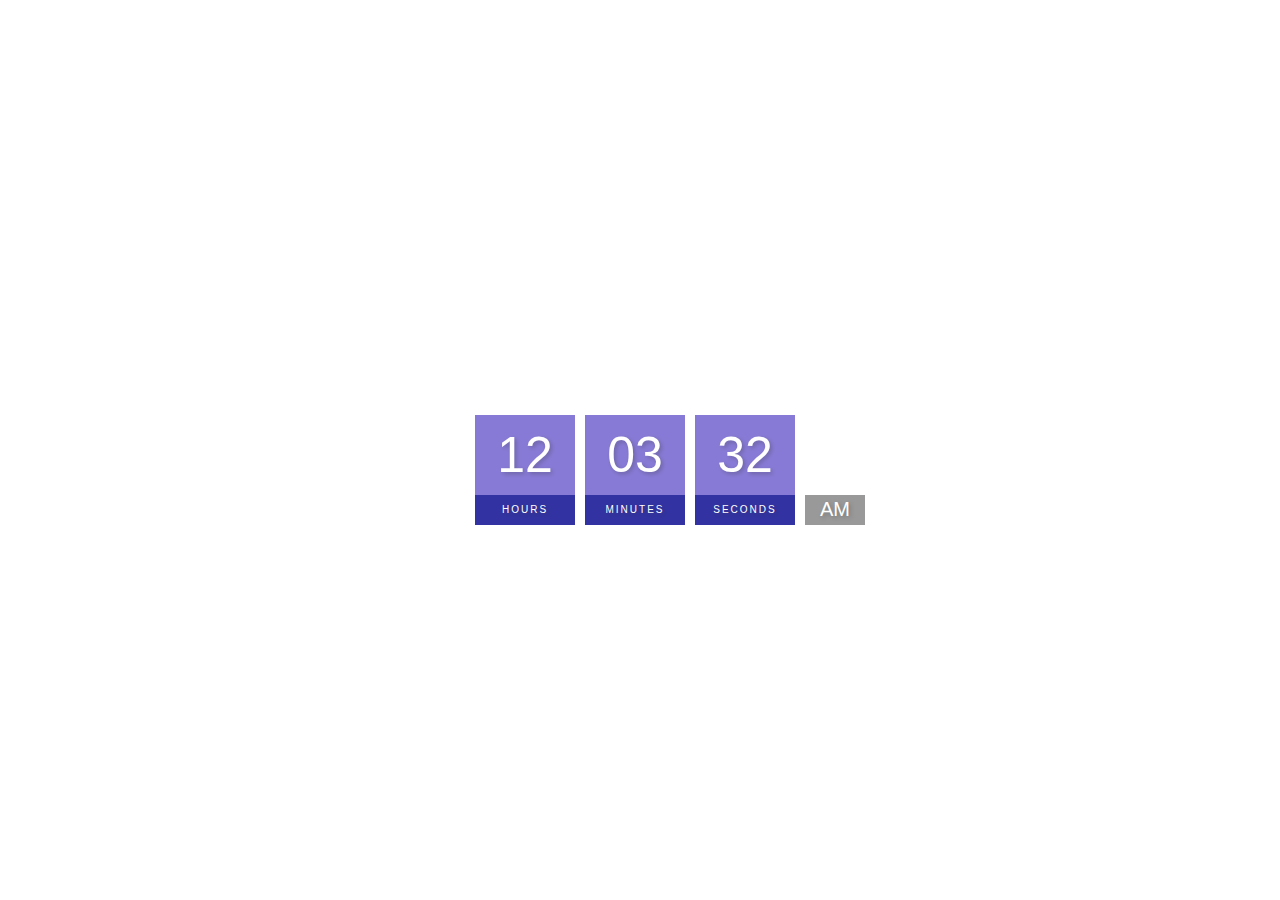
<file: digital clock/index.html>
<!DOCTYPE html>  <!--tells which version of html we are using-->
<html lang="en"> <!--lang tag sets the language of the page to english-->
<head>
    <meta charset="UTF-8"> <!--charset defines html character encoding,utf-8 contains all characters and symbols-->
    <meta http-equiv="X-UA-Compatible" content="IE=edge"> <!--most recent internet explorer is edge-->
    <meta name="viewport" content="width=device-width, initial-scale=1.0"><!--tells the browser and have to resize the page--> 
     <title>Digital Clock</title><!--sets the title of the-->
    <link rel="stylesheet" href="style.css"><!--relation b/w html file and css file-->
</head>
<body>
    <h2>Digital clock</h2>
    <div class="clock">
        <div>
            <span id="hour">00</span>
            <span class="text">Hours</span>
        </div>
        <div>
            <span id="minutes">00</span>
            <span class="text">Minutes</span>
        </div>
        <div>
            <span id="seconds">00</span>
            <span class="text">Seconds</span>
        </div>
        <div>
            <span id="ampm">AM</span>
        </div>
    </div>
    <script src="index.js"></script>
</body>
</html>
<!--output:Digital clock
         00 Hours
         00 Minutes
         00 Seconds
         AM
open explorer session with ctrl+shift+e-->
</file>
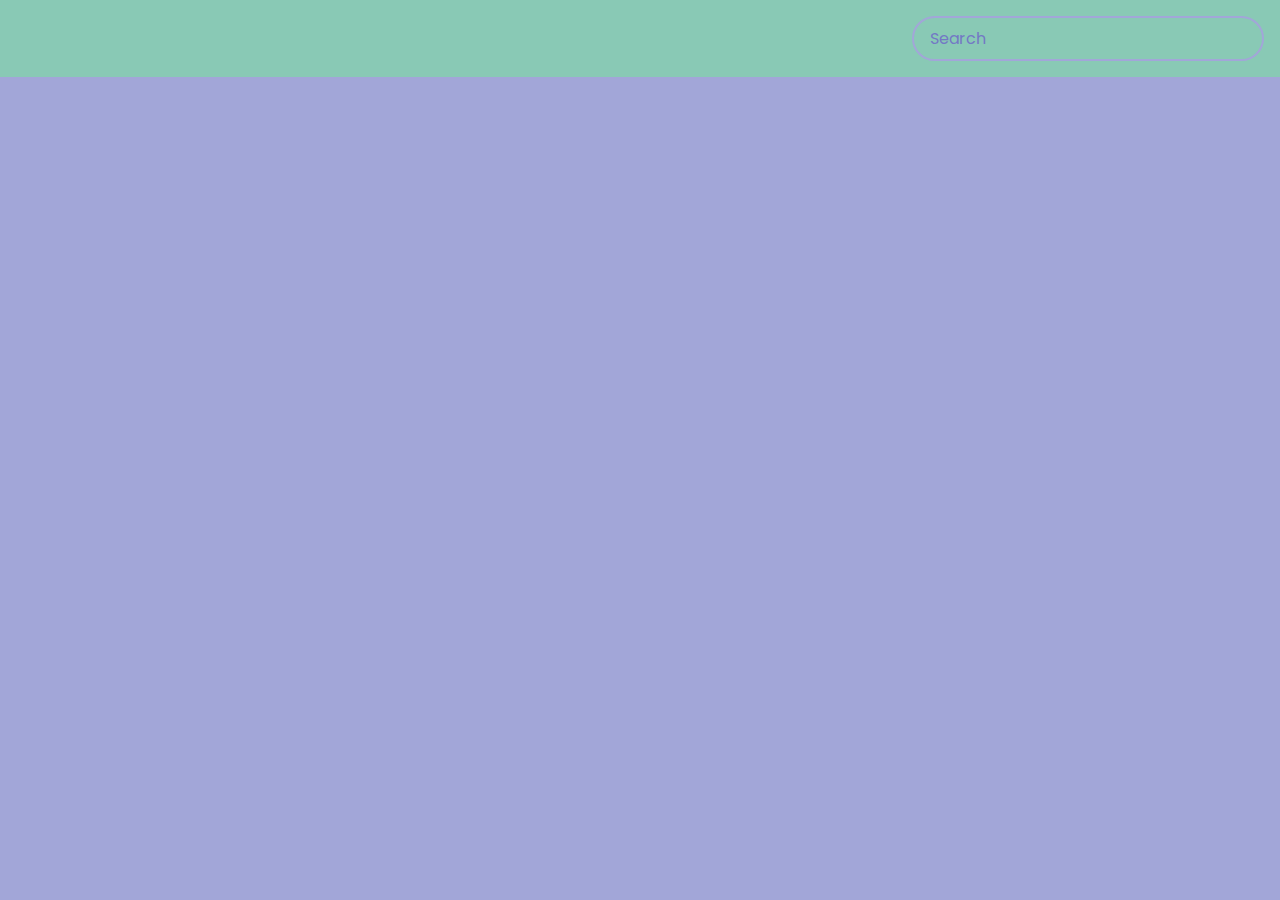
<file: movie/index.html>
<!DOCTYPE html>
<html lang="en">
  <head>
    <meta charset="UTF-8" />
    <meta name="viewport" content="width=device-width, initial-scale=1.0" />
    <link rel="stylesheet" href="style.css" />
    <title>Movie App</title>
  </head>
  <body>
    <header>
      <form id="form">
        <input type="text" id="search" class="search" placeholder="Search">
      </form>
    </header>

    <main id="main"></main>

    <script src="script.js"></script>
  </body>
</html>
</file>
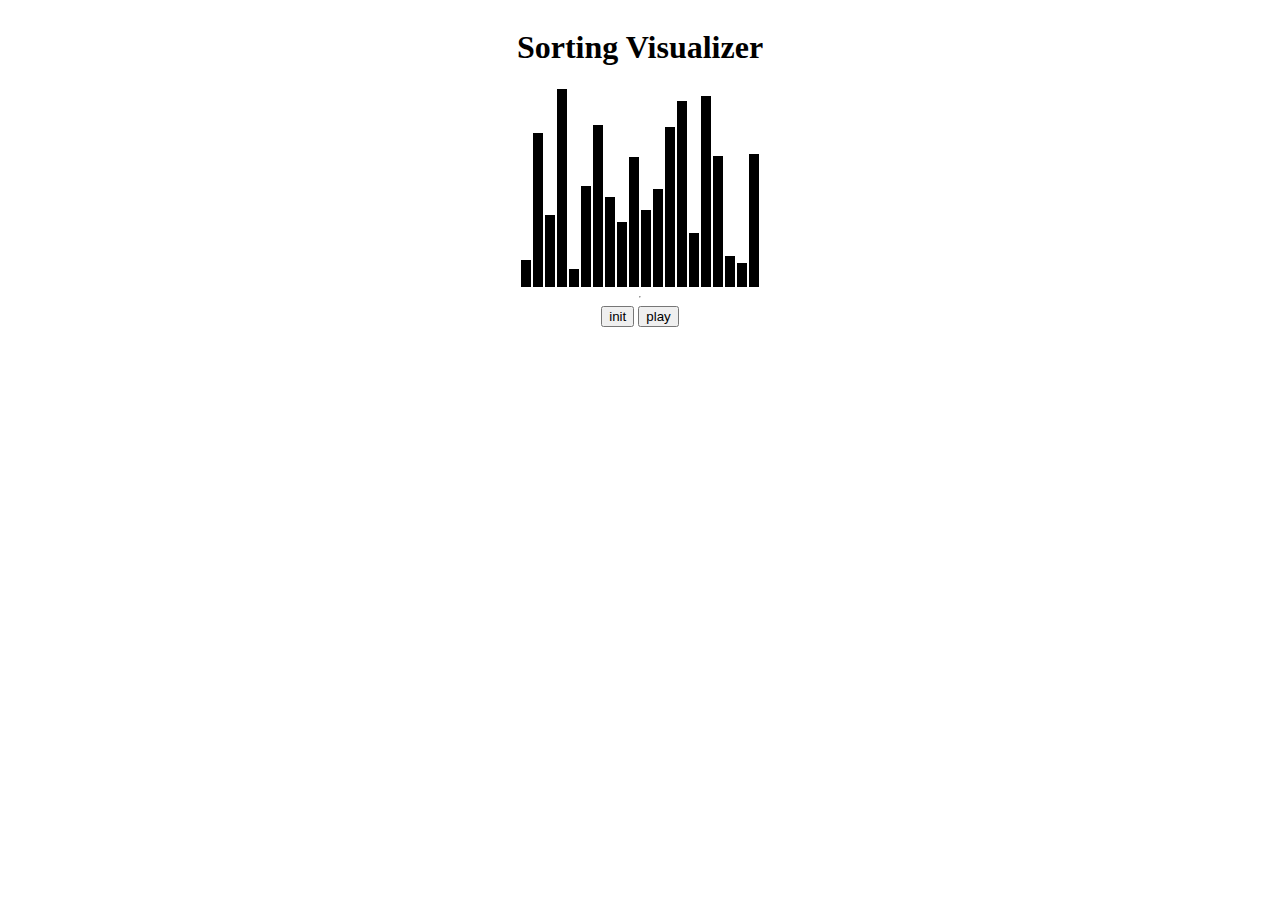
<file: sorting visualizer/index.html>
<!DOCTYPE html>
<head>
    <title>Sorting Visualizer</title>
    <link rel="stylesheet" href="style.css"/>
</head>
<body>
    <h1>Sorting Visualizer</h1>
    <div id="container"></div>
    
    <hr>
    
    <div>
        <button onClick="init()">init</button>
        <button onClick="play()">play</button>
    </div>
    <script src="script.js"></script>
</body>
</html>
</file>
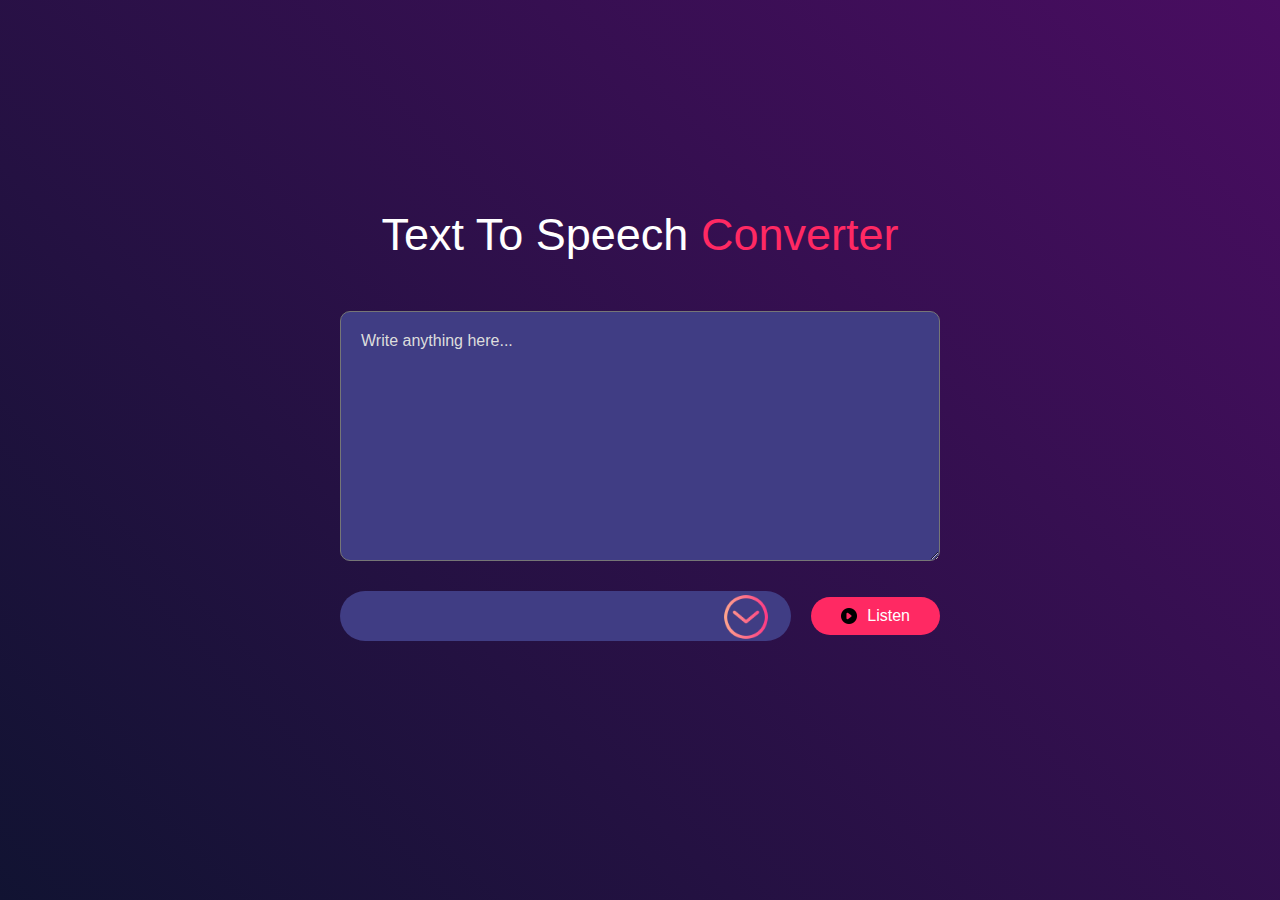
<file: TST/index.html>
<!DOCTYPE html>
<html>
    <head>
        <meta name="viewport" content="width=device-width, initial-scale=1.0">
        <title>Text To Speech Converter-GreatStack</title>
        <link rel="stylesheet" href="style.css">
    </head>
    <body>
        <div class="hero">
            <h1>Text To Speech <span>Converter</span></h1>
            <textarea placeholder="Write anything here..."></textarea>
            <div class="row">
                <select></select>
                <button><img src="play.png" alt="">Listen</button>
            </div>
        </div>
        <script src="script.js"></script>
    </body>
</html>
</file>
<file: digital clock/style.css>
body{
    margin: 0;
    font-family: sans-serif;
    display:flex; /*to move everything to center*/
    flex-direction: column;
    align-items:center;
    height: 100vh;
    justify-content:center; /*to get every thing to the center of pages directly*/
    background:url("https://images.unsplash.com/photo-1499002238440-d264edd596ec?ixlib=rb-4.0.3&ixid=MnwxMjA3fDB8MHxwaG90by1wYWdlfHx8fGVufDB8fHx8&auto=format&fit=crop&w=1170&q=80");
    background-size:cover; /*to see images properly*/
    overflow: hidden;/*we wont see any overflow i.e scroll bar etc*/
}
h2{
    text-transform: uppercase; /*to capitalizde the txt*/
    letter-spacing: 4px;
    font-size:14px;
    text-align: center;
    color:white;
}
.clock{
    display: flex;  /*00Hours00Minutes...*/
}
.clock div{
    margin: 5px;
    position: relative;  /*00Hours 00Minutes....*/
}
.clock span{
    width: 100px;
    height:80px;
    background-color:slateblue;
    opacity:.8; /*to change colors to light*/
    color: white;
    display:flex;
    justify-content: center; /* to bring contents to center horizantally*/
    align-items:center;
    font-size:50px;
    text-shadow: 2px 2px 4px rgba(0,0,0,0.3); /*gives black colors */   
}
.clock .text{
    height: 30px;
    font-size: 10px;
    text-transform: uppercase;
    letter-spacing: 2px;
    background: darkblue;
    opacity: 0.8;
}
.clock #ampm{
    bottom:0;
    position: absolute;
    width:60px;
    height: 30px;
    font-size: 20px;
    background: grey;
}
</file>
<file: movie/style.css>
@import url('https://fonts.googleapis.com/css2?family=Poppins:wght@200;400&display=swap');

:root {
  --primary-color: #a2a6d8;
  --secondary-color: #89c9b5;
}

* {
  box-sizing: border-box;
}

body {
  background-color: var(--primary-color);
  font-family: 'Poppins', sans-serif;
  margin: 0;
}

header {
  padding: 1rem;
  display: flex;
  justify-content: flex-end;
  background-color: var(--secondary-color);
}

.search {
  background-color: transparent;
  border: 2px solid var(--primary-color);
  border-radius: 50px;
  font-family: inherit;
  font-size: 1rem;
  padding: 0.5rem 1rem;
  color: #fff;
}

.search::placeholder {
  color: #7378c5;
}

.search:focus {
  outline: none;
  background-color: var(--primary-color);
}

main {
  display: flex;
  flex-wrap: wrap;
  justify-content: center;
}

.movie {
  width: 300px;
  margin: 1rem;
  background-color: var(--secondary-color);
  box-shadow: 0 4px 5px rgba(0, 0, 0, 0.2);
  position: relative;
  overflow: hidden;
  border-radius: 3px;
}

.movie img {
  width: 100%;
}

.movie-info {
  color: #eee;
  display: flex;
  align-items: center;
  justify-content: space-between;
  gap:0.2rem;
  padding: 0.5rem 1rem 1rem;
  letter-spacing: 0.5px;
}

.movie-info h3 {
  margin-top: 0;
}

.movie-info span {
  background-color: var(--primary-color);
  padding: 0.25rem 0.5rem;
  border-radius: 3px;
  font-weight: bold;
}

.movie-info span.green {
  color: lightgreen;
}

.movie-info span.orange {
  color: orange;
}

.movie-info span.red {
  color: red;
}

.overview {
  background-color: #fff;
  padding: 2rem;
  position: absolute;
  left: 0;
  bottom: 0;
  right: 0;
  max-height: 100%;
  transform: translateY(101%);
  overflow-y: auto;
  transition: transform 0.3s ease-in;
}

.movie:hover .overview {
  transform: translateY(0);
}
</file>
<file: sorting visualizer/style.css>
/* body{
   background-image: url('th.jpeg'); 
} */
#container{
    height: 200px;
    display: flex;
    align-items: flex-end;
}
body{
    display:flex;
    align-items: center;
    flex-direction: column;
}
 .bar{

    width:10px;
    background-color: black;
    margin:1px;
}
</file>
<file: TST/style.css>
*{
   margin:0;
   padding:0;
   font-family: 'Poppins',sans-serif;
   box-sizing: border-box;
}
.hero{
    width:100%;
    min-height:100vh;
    background:linear-gradient(45deg,#111332,#490d61);
    display:flex;
    align-items: center;
    justify-content: center;
    flex-direction: column;
    color:white;
}
.hero h1{
    font-size: 45px;
    font-weight: 500;
    margin-top:-50px;
    margin-bottom: 50px;
}
.hero h1 span{
    color: #ff2963; /*for applying this color in html file span tag is used for converter. */

}
textarea{
    width: 600px;
    height:250px;
    background: #403d84;
    color: #fff;
    /* font-size: 0;
    border: 0;
    outline: 0;*/
    padding: 20px;
    border-radius: 10px;
    /* resize: none; */
     margin-bottom: 30px;
}
textarea::placeholder
{
    font-size: 16px;
    color:#ddd;
}  
.row{
    width: 600px;
    display:flex;
    align-items: center;
    gap: 20px;
}
button{
    background:#ff2963;
    color: #fff;
    font-size: 16px;
    padding: 10px 30px;
    border-radius: 35px;
    border:0;
    outline: 0;
   cursor: pointer;
   display:flex;
   align-items: center;
}
button img{
    width: 16px;
    margin-right: 10px;
}
select {
    flex:1;/*use entire space available in row*/
    color: #fff;
    background: #403d84;
    height: 50px;
    padding: 0 20px;
    outline: 0;
    border: 0;
    border-radius: 35px;
    appearance:none; /* dropdown image will disappear*/
    background-image: url(dropdown.png);
   background-repeat: no-repeat;
   background-size: 50px;
   background-position-x: calc(100% - 20px); /*20px space from right side*/
   background-position-y: calc(1px); /*setting arrow up and down*/
   
}
</file>
